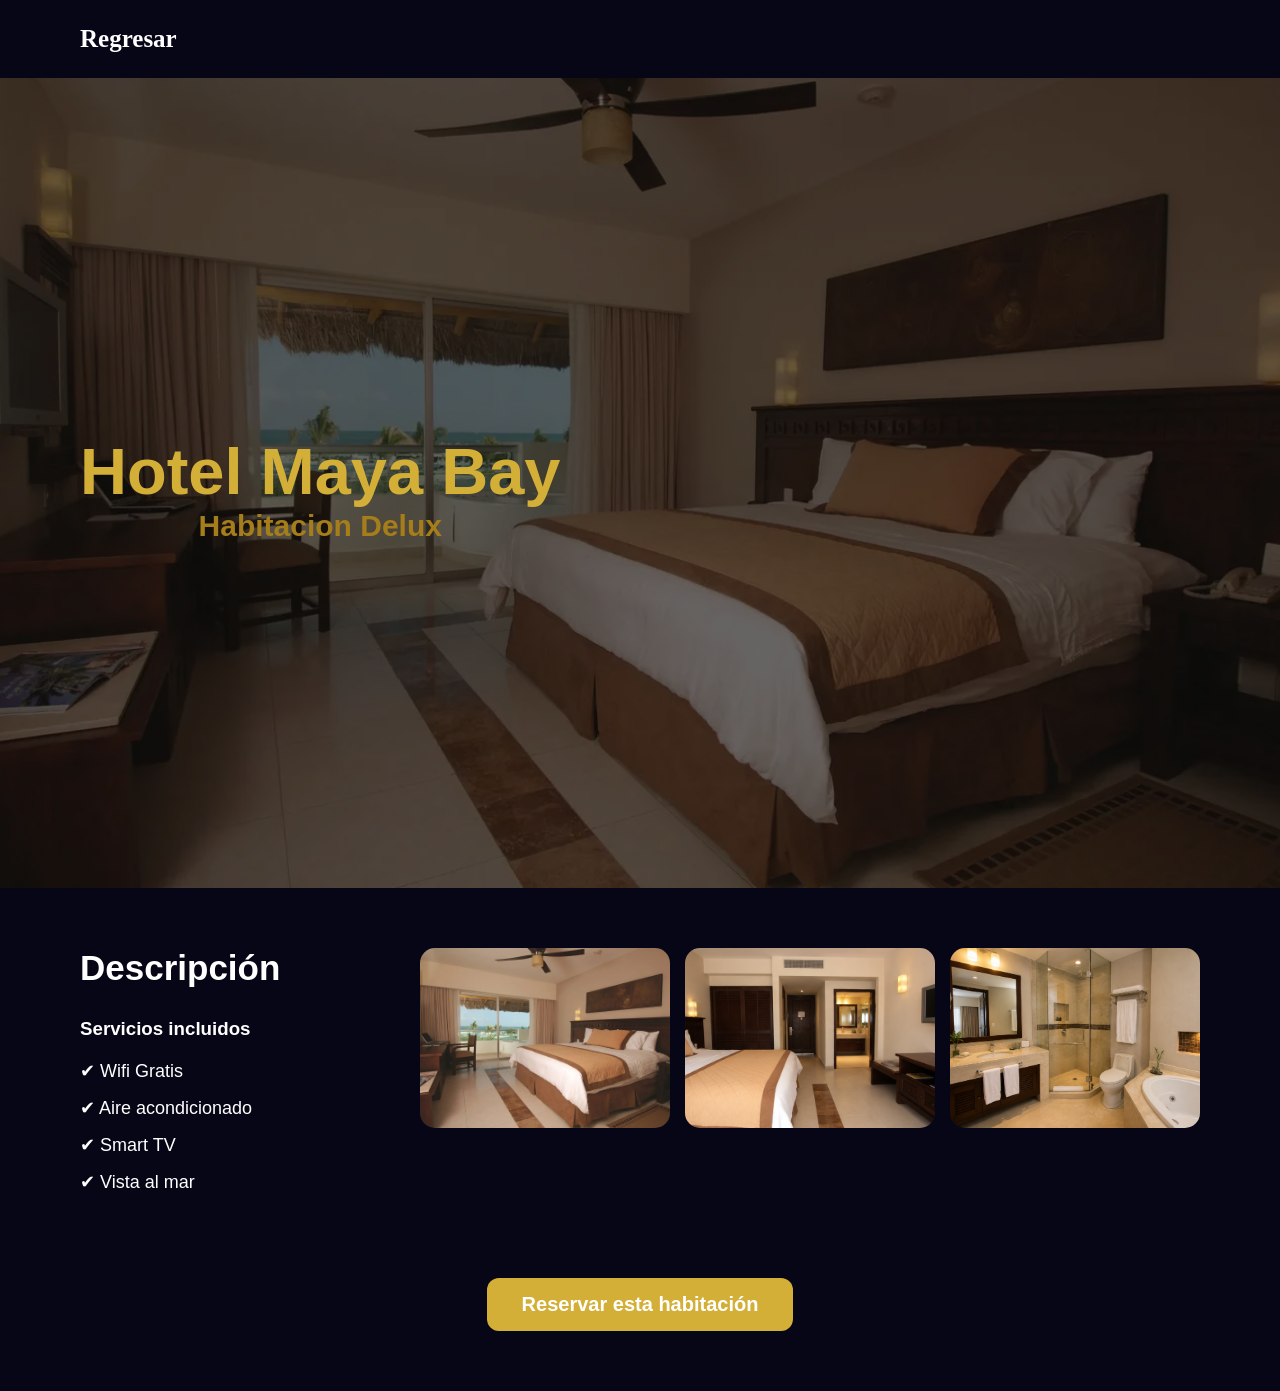
<file: habitacion_delux.html>
<!DOCTYPE html>
<html lang="es">
<head>
    <meta charset="UTF-8">
    <meta name="viewport" content="width=device-width, initial-scale=1.0">
    <title>Suite Deluxe</title>

    <link rel="stylesheet" href="habitacion.css">
</head>
<header>
     <nav>

            <ul>

                <li><a href="index.html">Regresar</a></li>


            </ul>

        </nav>
</header>
<body>

<!-- HERO -->

<section class="hero-habitacion">

    <img id="imagenPrincipal" src="img/hdelux.webp">

    <div class="overlay">

        <h1 id="tituloHabitacion"></h1>

        <p>Hotel Maya Bay</p>
        <h2>Habitacion Delux</h2>

    </div>

</section>

<!-- CONTENIDO -->

<section class="contenido-habitacion">

    <!-- DESCRIPCIÓN -->

    <div class="descripcion">

        <h2>Descripción</h2>

        <p id="textoDescripcion"></p>

        <div class="servicios">

            <h3>Servicios incluidos</h3>

            <ul>

                <li>✔ Wifi Gratis</li>
                <li>✔ Aire acondicionado</li>
                <li>✔ Smart TV</li>
                <li>✔ Vista al mar</li>

            </ul>

        </div>

    </div>

    <!-- GALERÍA -->

    <div class="galeria">

        <img src="img/hdelux.webp">

        <img src="img/hdelux2.png">

        <img src="img/hdelux3.png">

    </div>

    <div class="btn-reservar-container">

    <a href="index.html#reservas" class="btn-reservar">
    Reservar esta habitación
</a>

</div>

</body>
</html>
</file>
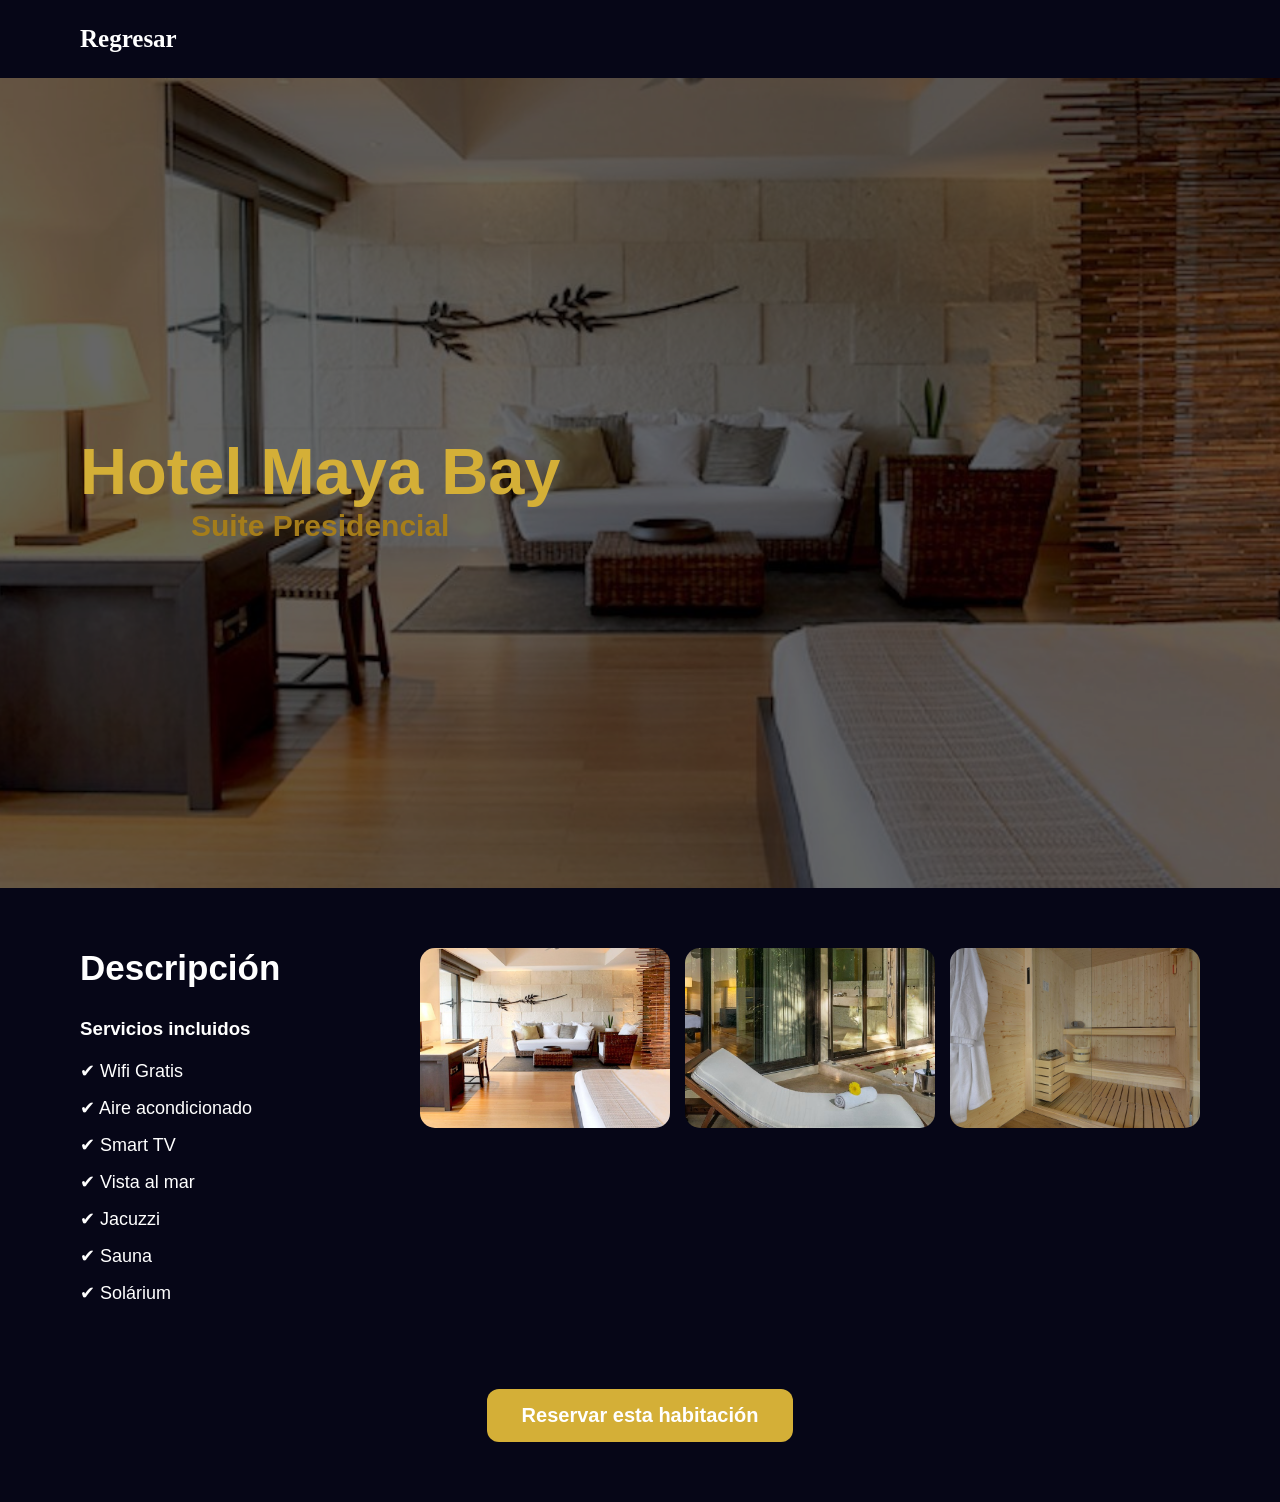
<file: habitacion_presidencial.html>
<!DOCTYPE html>
<html lang="es">
<head>
    <meta charset="UTF-8">
    <meta name="viewport" content="width=device-width, initial-scale=1.0">
    <title>Suite Deluxe</title>

    <link rel="stylesheet" href="habitacion.css">
</head>
<header>
     <nav>

            <ul>

                <li><a href="index.html">Regresar</a></li>


            </ul>

        </nav>
</header>
<body>

<!-- HERO -->

<section class="hero-habitacion">

    <img id="imagenPrincipal" src="img/sp1.jpg">

    <div class="overlay">

        <h1 id="tituloHabitacion"></h1>

        <p>Hotel Maya Bay</p>
        <h2> Suite Presidencial</h2>

    </div>

</section>

<!-- CONTENIDO -->

<section class="contenido-habitacion">

    <!-- DESCRIPCIÓN -->

    <div class="descripcion">

        <h2>Descripción</h2>

        <p id="textoDescripcion"></p>

        <div class="servicios">

            <h3>Servicios incluidos</h3>

            <ul>

                <li>✔ Wifi Gratis</li>
                <li>✔ Aire acondicionado</li>
                <li>✔ Smart TV</li>
                <li>✔ Vista al mar</li>
                <li>✔ Jacuzzi</li>
                <li>✔ Sauna</li>
                <li>✔ Solárium</li>

            </ul>

        </div>

    </div>

    <!-- GALERÍA -->

    <div class="galeria">

           <img src="img/sp1.jpg">

        <img src="img/sp2.jpg">

        <img src="img/sps.jpg">

    </div>

    <div class="btn-reservar-container">

    <a href="index.html#reservas" class="btn-reservar">
    Reservar esta habitación
</a>

</div>


</body>
</html>
</file>
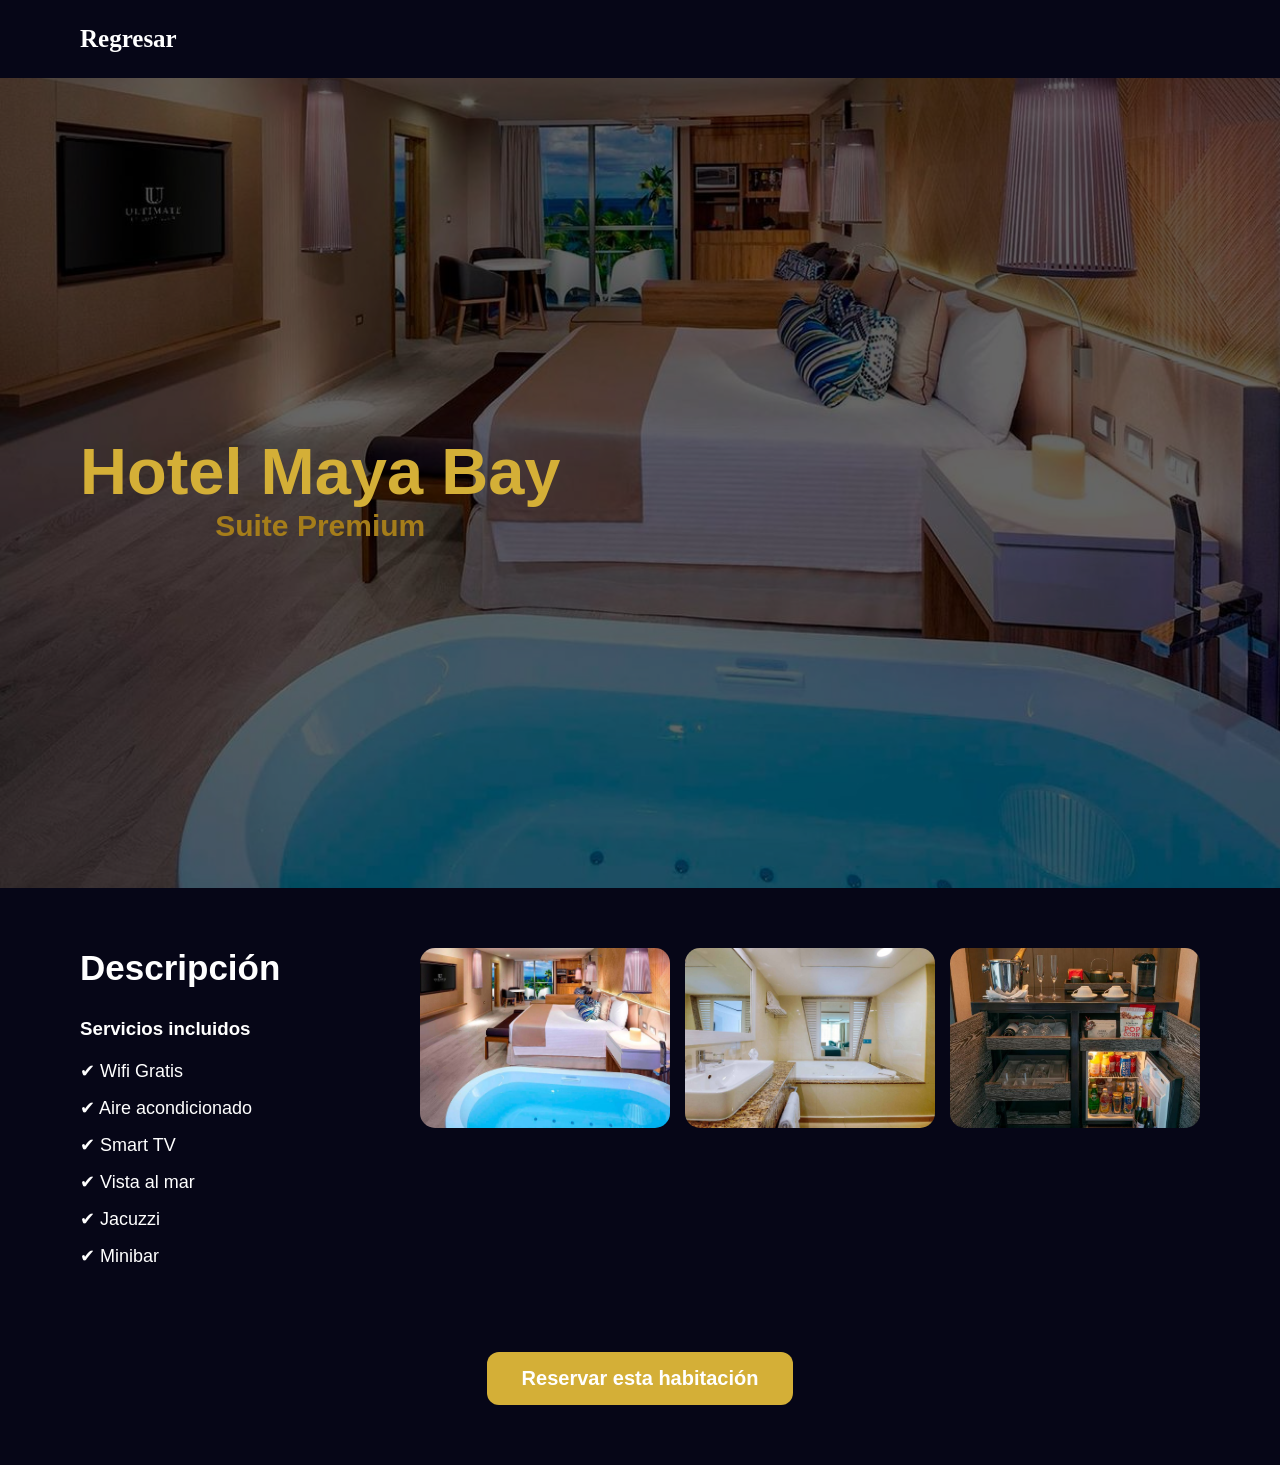
<file: habiteacion_premiun.html>
<!DOCTYPE html>
<html lang="es">
<head>
    <meta charset="UTF-8">
    <meta name="viewport" content="width=device-width, initial-scale=1.0">
    <title>Suite Deluxe</title>

    <link rel="stylesheet" href="habitacion.css">
</head>
<header>
     <nav>

            <ul>

                <li><a href="index.html">Regresar</a></li>


            </ul>

        </nav>
</header>
<body>

<!-- HERO -->

<section class="hero-habitacion">

    <img id="imagenPrincipal" src="img/hpre1.jpg">

    <div class="overlay">

        <h1 id="tituloHabitacion"></h1>

        <p>Hotel Maya Bay</p>
        <h2> Suite Premium</h2>

    </div>
    

</section>

<!-- CONTENIDO -->

<section class="contenido-habitacion">

    <!-- DESCRIPCIÓN -->

    <div class="descripcion">

        <h2>Descripción</h2>

        <p id="textoDescripcion"></p>

        <div class="servicios">

            <h3>Servicios incluidos</h3>

            <ul>

                <li>✔ Wifi Gratis</li>
                <li>✔ Aire acondicionado</li>
                <li>✔ Smart TV</li>
                <li>✔ Vista al mar</li>
                <li>✔ Jacuzzi</li>
                <li>✔ Minibar</li>

            </ul>

        </div>

    </div>

    <!-- GALERÍA -->

    <div class="galeria">

           <img src="img/hpre1.jpg">

        <img src="img/hpre3.jpg">

        <img src="img/hpre2-1.jpg">

    </div>

    <div class="btn-reservar-container">

    <a href="index.html#reservas" class="btn-reservar">
    Reservar esta habitación
</a>

</div>

</section>



</script>

</body>
</html>
</file>
<file: habitacion.css>
*{
    margin:0;
    padding:0;
    box-sizing:border-box;
    font-family:Arial, sans-serif;
}

body{
    background:#060617;
    color:rgb(0, 0, 0);
}

nav{
    display:flex;
    justify-content:space-between;
    align-items:center;

    padding:25px 80px;


}

nav ul{
    display:flex;
    list-style:none;
    gap:30px;
}

nav ul li a{
    color:white;
    font-size: large;
    text-decoration:none;
    transition:.3s;
    font-family: serif;
    font-size: 25px;
    font-weight: bold;

}

nav ul li a:hover{
    color:#d4af37;
}

/* HERO */

.hero-habitacion{
    position:relative;
    height:90vh;
    overflow:hidden;
}

.hero-habitacion img{
    width:100%;
    height:100%;
    object-fit:cover;
    filter:brightness(40%);
}

.overlay{
    position:absolute;
    top:50%;
    left:80px;
    transform:translateY(-50%);
}

.overlay h1{
    font-size:80px;
    margin-bottom:10px;
    color:#d4af37;
}

.overlay p{
    font-size:65px;
    color:#d4af37;
    font-weight: bold;
}
.overlay h2{
    text-align: center;
    font-size:30px;
     color:#a57d1a;
}
/* CONTENIDO */

.contenido-habitacion{
    display:flex;
    justify-content:space-between;
    gap:40px;
    padding:60px 80px;
    flex-wrap:wrap;
}

.descripcion{
    flex:1;
    min-width:300px;
}

.descripcion h2{
    margin-bottom:20px;
    font-size:35px;
    color: white;
}

.descripcion p{
    line-height:1.8;
    color:#ddd;
    margin-bottom:30px;
    color: white;
}

.servicios h3{
    margin-bottom:20px;
    color: white;
}

.servicios ul{
    list-style:none;
    color: white;
}

.servicios li{
    margin:15px 0;
    font-size:18px;
}

/* GALERÍA */

.galeria{
    display:flex;
    gap:15px;
    flex-wrap:wrap;
}

.galeria img{
    width:250px;
    height:180px;
    object-fit:cover;
    border-radius:15px;
    transition:0.3s;
}

.galeria img:hover{
    transform:scale(1.05);
}

/* RESERVA */

.reserva-box{
    background:#1c1c1c;
    padding:50px 80px;
}

.precio-box h2{
    font-size:50px;
    color:#d4af37;
}

.precio-box p{
    margin-bottom:30px;
    color:#aaa;
}

form{
    display:flex;
    flex-wrap:wrap;
    gap:20px;
}

form input{
    padding:15px;
    border:none;
    border-radius:10px;
    width:250px;
    font-size:16px;
}

form button{
    padding:15px 30px;
    background:#d4af37;
    border:none;
    color:white;
    border-radius:10px;
    cursor:pointer;
    font-size:18px;
    transition:0.3s;
}

form button:hover{
    background:#b8922e;
}

/*BOTON HABITACION*/
.btn-reservar-container{
    width:100%;
    text-align:center;
    margin-top:30px;
}

.btn-reservar{
    display:inline-block;
    padding:15px 35px;
    background:#d4af37;
    color:white;
    text-decoration:none;
    font-size:20px;
    font-weight:bold;
    border-radius:12px;
    transition:0.3s;
}

.btn-reservar:hover{
    background:#b8922e;
    transform:translateY(-3px);
}

html{
    scroll-behavior:smooth;
}
/* RESPONSIVE */

@media(max-width:768px){

    .overlay{
        left:30px;
    }

    .overlay h1{
        font-size:45px;
    }

    .contenido-habitacion{
        padding:40px 20px;
    }

    .galeria img{
        width:100%;
    }

    .reserva-box{
        padding:40px 20px;
    }

    form input{
        width:100%;
    }

}
</file>
